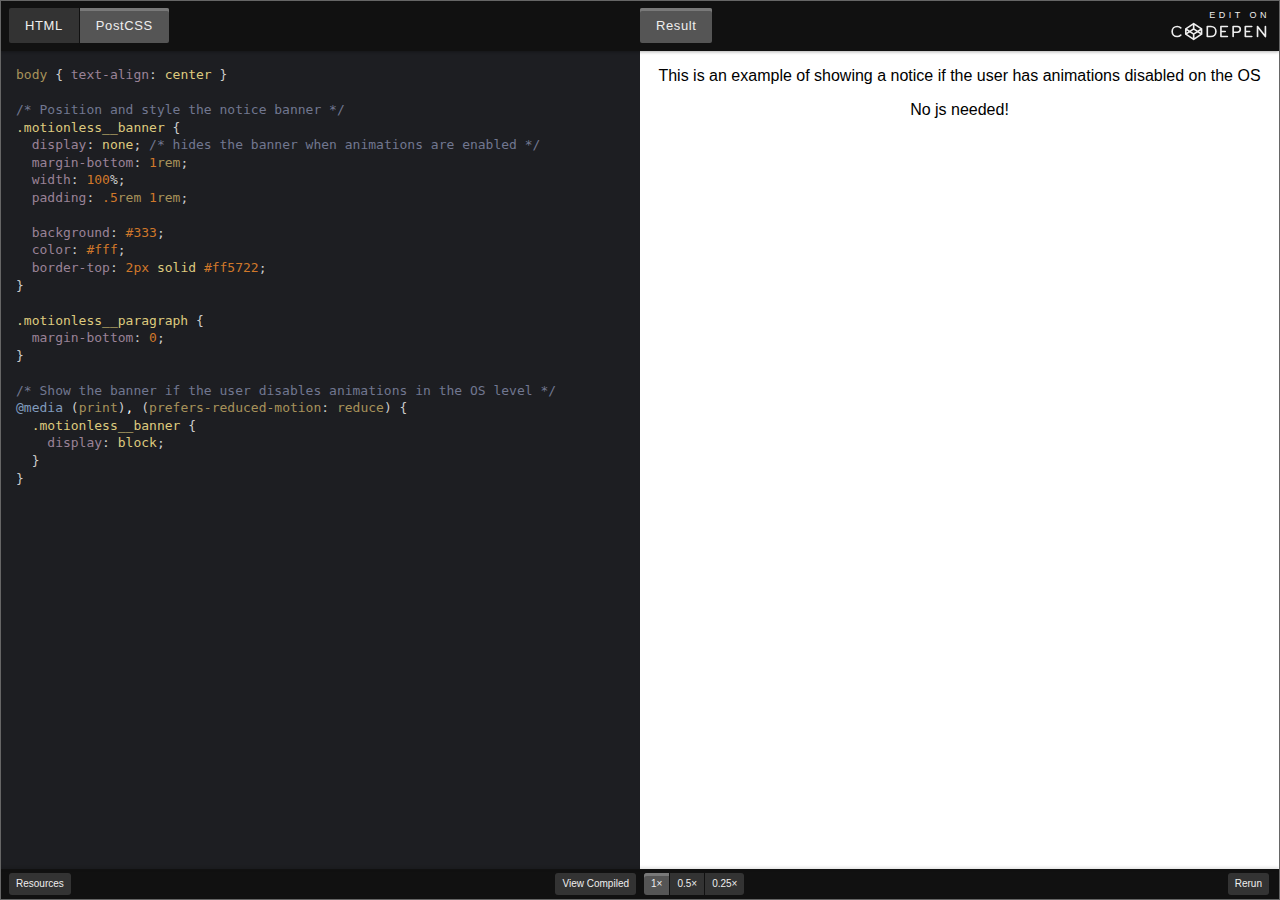
<file: css/Animate.css_files/oNjGGbw(1).html>
<!DOCTYPE html>
<!-- saved from url=(0197)https://codepen.io/eltonmesquita/embed/oNjGGbw?height=265&theme-id=dark&default-tab=css%2Cresult&user=eltonmesquita&slug-hash=oNjGGbw&pen-title=Prefers-reduce-motion%20media%20query&name=cp_embed_1 -->
<html lang="en"><head><meta http-equiv="Content-Type" content="text/html; charset=UTF-8">

<meta name="viewport" content="width=device-width">
<title>CodePen Embed - Prefers-reduce-motion media query</title>
<meta name="csrf-param" content="authenticity_token">
<meta name="csrf-token" content="0HJekQvbUEVDx5lgapMe3qO4B84bZX0gH9vtMtE7oXh4aiH5kM9+QOkNKJPt3CLGXMaRU0sowMgLELe1Ad8GzA==">
<link rel="stylesheet" media="all" href="./embed-319b7d882d8d1632e9fee3147f6a80fec2727c17c7006c0796a8f41b076aa69b.css">
<style>
    .hide {
      display: none !important;
    }

    .embed-footer,
    .embed-nav {
      background: #111111;
      
    }
    .embed-nav .code-types a,
    .embed-nav .result-button-list a,
    .action-button {
      color: #eeeeee;
      background-color: #333333;
    }
    .embed-nav .code-types a.active,
    .embed-nav .result-button-list a.active,
    .action-button.active {
      background: #555555;
      color: #eeeeee;
      box-shadow: inset 0px 3px #797979;
    }
    .embed-nav .logo-wrap a {
      color: #eeeeee;
    }

    .embed-nav svg {
      stroke: #eeeeee !important;
    }
  </style>
<link rel="stylesheet" media="all" href="./twilight-c4d2eafba805f08fdb40c0900ac100b78469aba0532ca487a4fb1591a9424a02.css">
</head>
<body id="the-body" style="border: 1px solid #666666; --borderWidth: 1px;" class="codepen-embed-body split-output static results-active">
<nav class="embed-nav group" id="embed-nav">
<ul class="code-types">
<li class="code-type">
<a id="html-link" href="https://codepen.io/eltonmesquita/embed/oNjGGbw?height=265&amp;theme-id=dark&amp;default-tab=css%2Cresult&amp;user=eltonmesquita&amp;slug-hash=oNjGGbw&amp;pen-title=Prefers-reduce-motion%20media%20query&amp;name=cp_embed_1#html-box" aria-pressed="false" role="button">
HTML
</a>
</li>
<li class="code-type">
<a id="css-link" href="https://codepen.io/eltonmesquita/embed/oNjGGbw?height=265&amp;theme-id=dark&amp;default-tab=css%2Cresult&amp;user=eltonmesquita&amp;slug-hash=oNjGGbw&amp;pen-title=Prefers-reduce-motion%20media%20query&amp;name=cp_embed_1#css-box" class="active" aria-pressed="true" role="button">
PostCSS
</a>
</li>
</ul>
<ul class="result-button-list">
<li class="results results-type">
<a id="result-link" href="https://codepen.io/eltonmesquita/embed/oNjGGbw?height=265&amp;theme-id=dark&amp;default-tab=css%2Cresult&amp;user=eltonmesquita&amp;slug-hash=oNjGGbw&amp;pen-title=Prefers-reduce-motion%20media%20query&amp;name=cp_embed_1#result-box" class="active" aria-pressed="true" role="button">
Result
</a>
</li>
</ul>
<div class="logo-wrap" id="edit-area">
<a class="large-logo edit-on-codepen" target="_blank" rel="noopener" href="https://codepen.io/eltonmesquita/pen/oNjGGbw" title="Edit on CodePen">
<span id="edit-on-text" class="open-on">EDIT ON</span>
<svg id="embed-codepen-logo" xmlns="http://www.w3.org/2000/svg" viewBox="0 0 138 26" fill="none" stroke="#000" stroke-width="2.3" stroke-linecap="round" stroke-linejoin="round">
<path d="M80 6h-9v14h9 M114 6h-9 v14h9 M111 13h-6 M77 13h-6 M122 20V6l11 14V6 M22 16.7L33 24l11-7.3V9.3L33 2L22 9.3V16.7z M44 16.7L33 9.3l-11 7.4 M22 9.3l11 7.3 l11-7.3 M33 2v7.3 M33 16.7V24 M88 14h6c2.2 0 4-1.8 4-4s-1.8-4-4-4h-6v14 M15 8c-1.3-1.3-3-2-5-2c-4 0-7 3-7 7s3 7 7 7 c2 0 3.7-0.8 5-2 M64 13c0 4-3 7-7 7h-5V6h5C61 6 64 9 64 13z"></path>
</svg>
</a>
<a class="box-logo edit-on-codepen" target="_blank" rel="noopener" href="https://codepen.io/eltonmesquita/pen/oNjGGbw" title="Edit on CodePen">
<svg xmlns="http://www.w3.org/2000/svg" viewBox="20 0 26 26" fill="none" stroke="#000" stroke-width="2.3" stroke-linecap="round" stroke-linejoin="round">
<path id="icon-codepen-box" d="M22 16.7L33 24l11-7.3V9.3L33 2L22 9.3V16.7z M44 16.7L33 9.3l-11 7.4 M22 9.3l11 7.3 l11-7.3 M33 2v7.3 M33 16.7V24"></path>
</svg>
</a>
</div>
</nav>
<div id="output" data-border-style="thin" data-header="true">
<div id="html-box" class="code-wrap code-box box " role="region" aria-label="HTML">
<pre><code data-lang="htmlmixed" id="actual-html-code" class=" cm-s-default"><span class="cm-tag cm-bracket">&lt;</span><span class="cm-tag">aside</span> <span class="cm-attribute">class</span>=<span class="cm-string">"motionless__banner"</span><span class="cm-tag cm-bracket">&gt;</span>
  <span class="cm-tag cm-bracket">&lt;</span><span class="cm-tag">p</span><span class="cm-tag cm-bracket">&gt;</span>It seems that you have reduce motion enabled!<span class="cm-tag cm-bracket">&lt;/</span><span class="cm-tag">p</span><span class="cm-tag cm-bracket">&gt;</span>
<span class="cm-tag cm-bracket">&lt;/</span><span class="cm-tag">aside</span><span class="cm-tag cm-bracket">&gt;</span>

<span class="cm-tag cm-bracket">&lt;</span><span class="cm-tag">p</span><span class="cm-tag cm-bracket">&gt;</span>This is an example of showing a notice if the user has animations disabled on the OS<span class="cm-tag cm-bracket">&lt;/</span><span class="cm-tag">p</span><span class="cm-tag cm-bracket">&gt;</span>
<span class="cm-tag cm-bracket">&lt;</span><span class="cm-tag">p</span><span class="cm-tag cm-bracket">&gt;</span>No js needed!<span class="cm-tag cm-bracket">&lt;/</span><span class="cm-tag">p</span><span class="cm-tag cm-bracket">&gt;</span></code></pre>
</div>
<div id="css-box" class="code-wrap code-box box active" role="region" aria-label="CSS">
<pre><code data-lang="text/x-sass" id="actual-css-code" class=" cm-s-default"><span class="cm-tag">body</span> <span class="cm-operator">{</span> <span class="cm-property">text-align</span><span class="cm-operator">:</span> <span class="cm-atom">center</span> <span class="cm-operator">}</span>

<span class="cm-comment">/* Position and style the notice banner */</span>
<span class="cm-qualifier">.motionless__banner</span> <span class="cm-operator">{</span>
  <span class="cm-property">display</span><span class="cm-operator">:</span> <span class="cm-atom">none</span><span class="cm-operator">;</span> <span class="cm-comment">/* hides the banner when animations are enabled */</span>
  <span class="cm-property">margin-bottom</span><span class="cm-operator">:</span> <span class="cm-number">1</span><span class="cm-tag">rem</span><span class="cm-operator">;</span>
  <span class="cm-property">width</span><span class="cm-operator">:</span> <span class="cm-number">100</span><span class="cm-operator">%</span><span class="cm-operator">;</span>
  <span class="cm-property">padding</span><span class="cm-operator">:</span> <span class="cm-number">.5</span><span class="cm-tag">rem</span> <span class="cm-number">1</span><span class="cm-tag">rem</span><span class="cm-operator">;</span>

  <span class="cm-property">background</span><span class="cm-operator">:</span> <span class="cm-number">#333</span><span class="cm-operator">;</span>
  <span class="cm-property">color</span><span class="cm-operator">:</span> <span class="cm-number">#fff</span><span class="cm-operator">;</span>
  <span class="cm-property">border-top</span><span class="cm-operator">:</span> <span class="cm-number">2</span><span class="cm-unit">px</span> <span class="cm-atom">solid</span> <span class="cm-number">#ff5722</span><span class="cm-operator">;</span>
<span class="cm-operator">}</span>

<span class="cm-qualifier">.motionless__paragraph</span> <span class="cm-operator">{</span>
  <span class="cm-property">margin-bottom</span><span class="cm-operator">:</span> <span class="cm-number">0</span><span class="cm-operator">;</span>
<span class="cm-operator">}</span>

<span class="cm-comment">/* Show the banner if the user disables animations in the OS level */</span>
<span class="cm-def">@media</span> <span class="cm-operator">(</span><span class="cm-tag">print</span><span class="cm-operator">)</span>, <span class="cm-operator">(</span><span class="cm-tag">prefers-reduced-motion</span><span class="cm-operator">:</span> <span class="cm-tag">reduce</span><span class="cm-operator">)</span> <span class="cm-operator">{</span>
  <span class="cm-qualifier">.motionless__banner</span> <span class="cm-operator">{</span>
    <span class="cm-property">display</span><span class="cm-operator">:</span> <span class="cm-atom">block</span><span class="cm-operator">;</span>
  <span class="cm-operator">}</span>
<span class="cm-operator">}</span></code></pre>
<a href="https://codepen.io/eltonmesquita/embed/oNjGGbw?height=265&amp;theme-id=dark&amp;default-tab=css%2Cresult&amp;user=eltonmesquita&amp;slug-hash=oNjGGbw&amp;pen-title=Prefers-reduce-motion%20media%20query&amp;name=cp_embed_1#0" id="view-css-compiled-button" class="action-button bottom right view-compiled-button" data-type="css">
View Compiled
</a>
</div>
<div id="result-box" class="code-box active" role="region" aria-label="Result">
<iframe id="result-iframe" class="result-iframe " sandbox="allow-downloads allow-forms allow-modals allow-pointer-lock allow-popups allow-presentation allow-same-origin allow-scripts allow-top-navigation-by-user-activation" allow="accelerometer; ambient-light-sensor; camera; encrypted-media; geolocation; gyroscope; microphone; midi; payment; vr" tabindex="-1" data-src="https://cdpn.io/eltonmesquita/fullembedgrid/oNjGGbw?type=embed&amp;animations=run" src="./oNjGGbw.html" allowtransparency="true" frameborder="0" scrolling="yes" allowpaymentrequest="true" allowfullscreen="true" name="CodePen Preview for Prefers-reduce-motion media query" title="CodePen Preview for Prefers-reduce-motion media query">
      </iframe>
</div>
<div id="about-box">
<div class="about-container">
<div class="about-user">
<a href="https://codepen.io/eltonmesquita" target="_blank" rel="noopener" class="about-image" style="background-image: url(https://assets.codepen.io/63484/internal/avatars/users/default.png?format=auto&amp;height=512&amp;version=1548005763&amp;width=512)"></a>
<div class="about-user-info">
<p>
This Pen is owned by <a href="https://codepen.io/eltonmesquita" target="_blank" rel="noopener">Elton Mesquita</a> on <a href="https://codepen.io/" target="_blank" rel="noopener">CodePen</a>.
</p>
<p>
<a href="https://codepen.io/eltonmesquita" target="_blank" rel="noopener" class="about-user-more">
See more by @eltonmesquita on CodePen
</a>
</p>
</div>
</div>
</div>
</div>
<div id="resources-box" class="resources-box">
<h3>External CSS</h3>
<p>
This Pen doesn't use any external CSS resources.
</p>
<h3>External JavaScript</h3>
<p>
This Pen doesn't use any external JavaScript resources.
</p>
</div>
</div>
<footer class="embed-footer" id="embed-footer">
<button id="resources-link" class="resources-link action-button bottom left" href="#resources-box" aria-pressed="false" role="button">
Resources
</button>
<ul class="scaling-choices bottom right">
<li><button class="action-button active" id="zoom-button-1">1×</button></li><li><button class="action-button" id="zoom-button-05">0.5×</button></li><li><button class="action-button" id="zoom-button-025">0.25×</button></li>
</ul>
<button id="rerun-button" class="action-button rerun-button bottom right">
Rerun
</button>
</footer>
<script>
    __editor_config = {"id":"classic","editors":[{"id":"html","type":"html","name":"HTML","showEditor":true,"showSettings":true,"showProcessors":true,"embeds":{"showViewCompiled":true},"settings":[{"id":"processor","name":"HTML Preprocessor","type":"select","visible":true,"values":[{"id":"none","name":"None","value":"none","default":true},{"id":"haml","name":"Haml","value":"haml"},{"id":"markdown","name":"Markdown","value":"markdown"},{"id":"slim","name":"Slim","value":"slim"},{"id":"pug","name":"Pug","value":"pug"}]},{"id":"html_classes","name":"Add Class(es) to \u003chtml\u003e","type":"input","placeholder":"e.g. single post post-1234","visible":true},{"id":"head","name":"Stuff for \u003chead\u003e","type":"textarea","placeholder":"e.g. \u003cmeta\u003e, \u003clink\u003e, \u003cscript\u003e","visible":true}],"actions":[{"id":"tidy_html","type":"tidy_code","name":"Format HTML","disabled_processors":["haml","slim"]},{"id":"view_compiled_html","type":"view_compiled","name":"View Compiled HTML","disabled_processors":["none"],"showInEmbeds":true},{"id":"analyze_html","type":"analyze","name":"Analyze HTML"},{"id":"maximize_html_editor","type":"maximize","name":"Maximize HTML Editor"},{"id":"minimize_html_editor","type":"minimize","name":"Minimize HTML Editor"},{"id":"fold_all_html","type":"fold_all","name":"Fold All"},{"id":"unfold_all_html","type":"unfold_all","name":"Unfold All"}],"processors":[{"id":"none","name":"None"},{"id":"haml","name":"Haml"},{"id":"markdown","name":"Markdown"},{"id":"slim","name":"Slim"},{"id":"pug","name":"Pug"}]},{"id":"css","type":"css","name":"CSS","showEditor":true,"showSettings":true,"showProcessors":true,"showVendorPrefixing":true,"embeds":{"showViewCompiled":true},"actions":[{"id":"tidy_css","type":"tidy_code","name":"Format CSS","disabled_processors":["sass","stylus"]},{"id":"view_compiled_css","type":"view_compiled","name":"View Compiled CSS","disabled_processors":["none"],"disabled_prefixes":["neither","prefixfree"]},{"id":"analyze_css","type":"analyze","name":"Analyze CSS"},{"id":"maximize_css_editor","type":"maximize","name":"Maximize CSS Editor"},{"id":"minimize_css_editor","type":"minimize","name":"Minimize CSS Editor"},{"id":"fold_all_css","type":"fold_all","name":"Fold All","disabled_processors":["sass"]},{"id":"unfold_all_css","type":"unfold_all","name":"Unfold All","disabled_processors":["sass"]}],"processors":[{"id":"none","name":"None"},{"id":"less","name":"Less"},{"id":"scss","name":"SCSS"},{"id":"sass","name":"Sass"},{"id":"stylus","name":"Stylus"},{"id":"postcss","name":"PostCSS"}],"parSuffixes":["less","scss","sass","styl"]},{"id":"js","type":"js","name":"JS","showEditor":true,"showSettings":true,"showProcessors":true,"externalResourcesHidden":false,"embeds":{"showViewCompiled":true},"actions":[{"id":"tidy_js","type":"tidy_code","name":"Format JavaScript","disabled_processors":["coffeescript, livescript"]},{"id":"view_compiled_js","type":"view_compiled","name":"View Compiled JavaScript","disabled_processors":["none"]},{"id":"analyze_js","type":"analyze","name":"Analyze JavaScript"},{"id":"maximize_js_editor","type":"maximize","name":"Maximize JavaScript Editor"},{"id":"minimize_js_editor","type":"minimize","name":"Minimize JavaScript Editor"},{"id":"fold_all_js","type":"fold_all","name":"Fold All"},{"id":"unfold_all_js","type":"unfold_all","name":"Unfold All"}],"processors":[{"id":"none","name":"None"},{"id":"babel","name":"Babel"},{"id":"typescript","name":"TypeScript"},{"id":"coffeescript","name":"CoffeeScript"},{"id":"livescript","name":"LiveScript"}]}],"formatters":[{"id":"classic","name":"Classic","runOn":[{"eventType":"demand"}],"url":"https://fi593g2v2a.execute-api.us-west-2.amazonaws.com/production/format"}],"layout":{"default":"top"},"linters":[{"id":"classic","name":"Classic","runOn":[{"eventType":"demand"}],"url":"https://fi593g2v2a.execute-api.us-west-2.amazonaws.com/production/lint"}],"preview":{"intervalMaxWaitMS":3500,"intervalMS":1200},"settings":[{"id":"details","name":"Pen Details","type":"setting"},{"id":"privacy","name":"Privacy","pro":true,"type":"setting"},{"id":"behavior","name":"Behavior","type":"setting"},{"id":"editor","name":"Editor","type":"setting"},{"id":"template","name":"Template","type":"setting"},{"id":"screenshot","name":"Screenshot","pro":true,"type":"setting"}]}
    __processedPen = {"html":"&lt;aside class=&quot;motionless__banner&quot;&gt;\n  &lt;p&gt;It seems that you have reduce motion enabled!&lt;/p&gt;\n&lt;/aside&gt;\n\n&lt;p&gt;This is an example of showing a notice if the user has animations disabled on the OS&lt;/p&gt;\n&lt;p&gt;No js needed!&lt;/p&gt;","css":"body { text-align: center }\n\n/* Position and style the notice banner */\n.motionless__banner {\n  display: none; /* hides the banner when animations are enabled */\n  margin-bottom: 1rem;\n  width: 100%;\n  padding: .5rem 1rem;\n\n  background: #333;\n  color: #fff;\n  border-top: 2px solid #ff5722;\n}\n\n.motionless__paragraph {\n  margin-bottom: 0;\n}\n\n/* Show the banner if the user disables animations in the OS level */\n@media (print), (prefers-reduced-motion: reduce) {\n  .motionless__banner {\n    display: block;\n  }\n}","js":""};
    __preprocessors = {
      "html": "none",
      "css": "postcss",
      "js": "babel"
    };
    __preprocessorNames = {
      "html": "HTML",
      "css": "PostCSS",
      "js": "Babel"
    };
    __pageType = "embed";
    __editable = false;
    __embed_prefill = false;
    __env = "production";
  </script>
<script src="./embed-b94531cb0389104a1448828f722186f0928ce304499c3a13e1acf68d81a3fbc1.js.Без названия"></script>


</body></html>
</file>
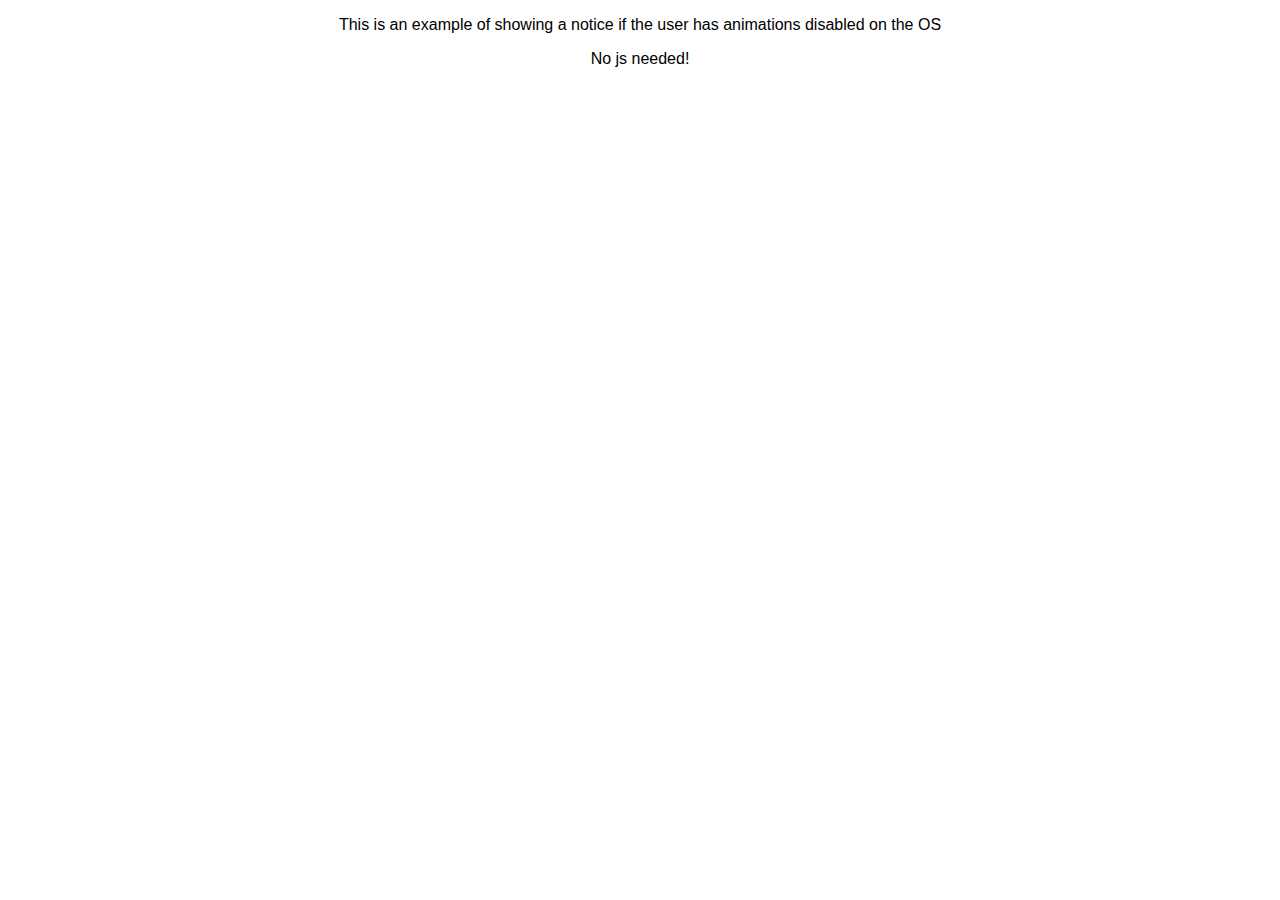
<file: css/Animate.css_files/oNjGGbw.html>
<!DOCTYPE html>
<!-- saved from url=(0077)https://cdpn.io/eltonmesquita/fullembedgrid/oNjGGbw?type=embed&animations=run -->
<html lang="en"><head><meta http-equiv="Content-Type" content="text/html; charset=UTF-8">

<link rel="apple-touch-icon" type="image/png" href="https://static.codepen.io/assets/favicon/apple-touch-icon-5ae1a0698dcc2402e9712f7d01ed509a57814f994c660df9f7a952f3060705ee.png">
<meta name="apple-mobile-web-app-title" content="CodePen">
<link rel="shortcut icon" type="image/x-icon" href="https://static.codepen.io/assets/favicon/favicon-aec34940fbc1a6e787974dcd360f2c6b63348d4b1f4e06c77743096d55480f33.ico">
<link rel="mask-icon" type="" href="https://static.codepen.io/assets/favicon/logo-pin-8f3771b1072e3c38bd662872f6b673a722f4b3ca2421637d5596661b4e2132cc.svg" color="#111">
<title>CodePen - Prefers-reduce-motion media query</title>
<link rel="stylesheet" href="./normalize.min.css">
<style>
body { text-align: center }

/* Position and style the notice banner */
.motionless__banner {
  display: none; /* hides the banner when animations are enabled */
  margin-bottom: 1rem;
  width: 100%;
  padding: .5rem 1rem;

  background: #333;
  color: #fff;
  border-top: 2px solid #ff5722;
}

.motionless__paragraph {
  margin-bottom: 0;
}

/* Show the banner if the user disables animations in the OS level */
@media (print), (prefers-reduced-motion: reduce) {
  .motionless__banner {
    display: block;
  }
}
</style>
<script>
  window.console = window.console || function(t) {};
</script>
<script>
  if (document.location.search.match(/type=embed/gi)) {
    window.parent.postMessage("resize", "*");
  }
</script>
</head>
<body translate="no">
<aside class="motionless__banner">
<p>It seems that you have reduce motion enabled!</p>
</aside>
<p>This is an example of showing a notice if the user has animations disabled on the OS</p>
<p>No js needed!</p>
<script src="./iframeRefreshCSS-e03f509ba0a671350b4b363ff105b2eb009850f34a2b4deaadaa63ed5d970b37.js.Без названия"></script>


</body></html>
</file>
<file: css/Animate.css_files/embed-319b7d882d8d1632e9fee3147f6a80fec2727c17c7006c0796a8f41b076aa69b.css>
.CodeMirror{font-family:monospace;height:300px;color:black;direction:ltr}.CodeMirror-lines{padding:4px 0}.CodeMirror pre.CodeMirror-line,.CodeMirror pre.CodeMirror-line-like{padding:0 4px}.CodeMirror-scrollbar-filler,.CodeMirror-gutter-filler{background-color:white}.CodeMirror-gutters{border-right:1px solid #ddd;background-color:#f7f7f7;white-space:nowrap}.CodeMirror-linenumber{padding:0 3px 0 5px;min-width:20px;text-align:right;color:#9b9dad;white-space:nowrap}.CodeMirror-guttermarker{color:black}.CodeMirror-guttermarker-subtle{color:#9b9dad}.CodeMirror-cursor{border-left:1px solid black;border-right:none;width:0}.CodeMirror div.CodeMirror-secondarycursor{border-left:1px solid silver}.cm-fat-cursor .CodeMirror-cursor{width:auto;border:0 !important;background:#7e7}.cm-fat-cursor div.CodeMirror-cursors{z-index:1}.cm-fat-cursor-mark{background-color:rgba(20,255,20,0.5);-webkit-animation:blink 1.06s steps(1) infinite;animation:blink 1.06s steps(1) infinite}.cm-animate-fat-cursor{width:auto;border:0;-webkit-animation:blink 1.06s steps(1) infinite;animation:blink 1.06s steps(1) infinite;background-color:#7e7}@-webkit-keyframes blink{50%{background-color:transparent}}@keyframes blink{50%{background-color:transparent}}.cm-tab{display:inline-block;text-decoration:inherit}.CodeMirror-rulers{position:absolute;left:0;right:0;top:-50px;bottom:-20px;overflow:hidden}.CodeMirror-ruler{border-left:1px solid #ccc;top:0;bottom:0;position:absolute}div.CodeMirror span.CodeMirror-matchingbracket{color:#0b0}div.CodeMirror span.CodeMirror-nonmatchingbracket{color:#a22}.CodeMirror-matchingtag{background:rgba(255,150,0,0.3)}.CodeMirror-activeline-background{background:#e8f2ff}.CodeMirror{position:relative;overflow:hidden;background:white}.CodeMirror-scroll{overflow:scroll !important;margin-bottom:-30px;margin-right:-30px;padding-bottom:30px;height:100%;outline:none;position:relative}.CodeMirror-sizer{position:relative;border-right:30px solid transparent}.CodeMirror-vscrollbar,.CodeMirror-hscrollbar,.CodeMirror-scrollbar-filler,.CodeMirror-gutter-filler{position:absolute;z-index:6;display:none}.CodeMirror-vscrollbar{right:0;top:0;overflow-x:hidden;overflow-y:scroll}.CodeMirror-hscrollbar{bottom:0;left:0;overflow-y:hidden;overflow-x:scroll}.CodeMirror-scrollbar-filler{right:0;bottom:0}.CodeMirror-gutter-filler{left:0;bottom:0}.CodeMirror-gutters{position:absolute;left:0;top:0;min-height:100%;z-index:3}.CodeMirror-gutter{white-space:normal;height:100%;display:inline-block;vertical-align:top;margin-bottom:-30px}.CodeMirror-gutter-wrapper{position:absolute;z-index:4;background:none !important;border:none !important}.CodeMirror-gutter-background{position:absolute;top:0;bottom:0;z-index:4}.CodeMirror-gutter-elt{position:absolute;cursor:default;z-index:4}.CodeMirror-gutter-wrapper ::-moz-selection{background-color:transparent}.CodeMirror-gutter-wrapper ::selection{background-color:transparent}.CodeMirror-gutter-wrapper ::-moz-selection{background-color:transparent}.CodeMirror-lines{cursor:text;min-height:1px}.CodeMirror pre.CodeMirror-line,.CodeMirror pre.CodeMirror-line-like{border-radius:0;border-width:0;background:transparent;font-family:inherit;font-size:inherit;margin:0;white-space:pre;word-wrap:normal;line-height:inherit;color:inherit;z-index:2;position:relative;overflow:visible;-webkit-tap-highlight-color:transparent;-webkit-font-variant-ligatures:contextual;font-variant-ligatures:contextual}.CodeMirror-wrap pre.CodeMirror-line,.CodeMirror-wrap pre.CodeMirror-line-like{word-wrap:break-word;white-space:pre-wrap;word-break:normal}.CodeMirror-linebackground{position:absolute;left:0;right:0;top:0;bottom:0;z-index:0}.CodeMirror-linewidget{position:relative;z-index:2;padding:0.1px}.CodeMirror-rtl pre{direction:rtl}.CodeMirror-code{outline:none}.CodeMirror-scroll,.CodeMirror-sizer,.CodeMirror-gutter,.CodeMirror-gutters,.CodeMirror-linenumber{-webkit-box-sizing:content-box;box-sizing:content-box}.CodeMirror-measure{position:absolute;width:100%;height:0;overflow:hidden;visibility:hidden}.CodeMirror-cursor{position:absolute;pointer-events:none}.CodeMirror-measure pre{position:static}div.CodeMirror-cursors{visibility:hidden;position:relative;z-index:3}div.CodeMirror-dragcursors{visibility:visible}.CodeMirror-focused div.CodeMirror-cursors{visibility:visible}.CodeMirror-selected{background:#d9d9d9}.CodeMirror-focused .CodeMirror-selected{background:#d7d4f0}.CodeMirror-crosshair{cursor:crosshair}.CodeMirror-line::-moz-selection,.CodeMirror-line>span::-moz-selection,.CodeMirror-line>span>span::-moz-selection{background:#d7d4f0}.CodeMirror-line::selection,.CodeMirror-line>span::selection,.CodeMirror-line>span>span::selection{background:#d7d4f0}.CodeMirror-line::-moz-selection,.CodeMirror-line>span::-moz-selection,.CodeMirror-line>span>span::-moz-selection{background:#d7d4f0}.cm-searching{background-color:#ffa;background-color:rgba(255,255,0,0.4)}.cm-force-border{padding-right:0.1px}@media print{.CodeMirror div.CodeMirror-cursors{visibility:hidden}}.cm-tab-wrap-hack:after{content:''}span.CodeMirror-selectedtext{background:none}.CodeMirror{font:15px/1.5 Monaco, MonoSpace;background:none;height:100%}.CodeMirror pre{z-index:4;margin:0}.CodeMirror-gutters{border:0;background:none}@media (max-width: 767px), (max-height: 440px){.CodeMirror-gutters{display:none}}div.CodeMirror span.CodeMirror-matchingbracket{color:inherit}.CodeMirror-matchingtag{background:none}.CodeMirror-sizer{margin-bottom:0 !important}.CodeMirror-dialog{background:#eee;padding:5px;font-size:0.9rem;position:absolute;top:0;left:0;width:100%;z-index:20;color:black}.CodeMirror-dialog .CodeMirror-search-hint{display:none}.CodeMirror-dialog .CodeMirror-search-field{width:250px !important;font:0.9rem/1.3 Monaco, MonoSpace}.CodeMirror-dialog-top button{font-family:'Lato', 'Lucida Grande', 'Lucida Sans Unicode', Tahoma, Sans-Serif;font-size:0.8rem;padding:2px 7px;margin:0 1px 0 0;border-width:1px;background:#1e1f26;color:white;border-radius:3px}.CodeMirror-dialog-top button:hover,.CodeMirror-dialog-top button:focus{background:#292b34}.CodeMirror-scrollbar-filler,.CodeMirror-gutter-filler{background-color:transparent}.CodeMirror-linewidget{overflow:hidden}@media (max-width: 767px), (max-height: 440px){.CodeMirror-gutter-wrapper{display:none}}@media (max-width: 767px), (max-height: 440px){.CodeMirror-sizer{margin-left:0 !important}}.CodeMirror-foldmarker{color:blue;text-shadow:#b9f 1px 1px 2px, #b9f -1px -1px 2px, #b9f 1px -1px 2px, #b9f -1px 1px 2px;font-family:arial;line-height:0.3;cursor:pointer}.CodeMirror-foldgutter{width:0.7em}.CodeMirror-foldgutter-open,.CodeMirror-foldgutter-folded{cursor:pointer}.CodeMirror-placeholder{opacity:0.5}.CodeMirror-foldgutter-open::after{font-family:sans-serif;content:'\25BE'}.CodeMirror-foldgutter-folded::after{font-family:sans-serif;content:'\25B8'}.CodeMirror-hints{position:absolute;z-index:10;overflow:hidden;list-style:none;margin:0;padding:2px;-webkit-box-shadow:2px 3px 5px rgba(0,0,0,0.2);box-shadow:2px 3px 5px rgba(0,0,0,0.2);border-radius:3px;max-height:20em;overflow-y:auto}.CodeMirror-hints .CodeMirror-hint{margin:2px 0;font-size:0.9rem;padding:0 4px;border-radius:2px;white-space:pre;cursor:pointer}.CodeMirror-simplescroll-horizontal div,.CodeMirror-simplescroll-vertical div{position:absolute;background-clip:padding-box !important}.CodeMirror-simplescroll-horizontal div{border-bottom:4px solid transparent}.CodeMirror-simplescroll-vertical div{border-right:4px solid transparent}.CodeMirror-simplescroll-horizontal,.CodeMirror-simplescroll-vertical{position:absolute;z-index:6}.CodeMirror-simplescroll-horizontal{bottom:0;left:0;height:9px}.CodeMirror-simplescroll-horizontal div{bottom:0;height:100%}.CodeMirror-simplescroll-vertical{right:0;top:0;width:9px}.CodeMirror-simplescroll-vertical div{right:0;width:100%}.other-client{position:relative;pointer-events:none;opacity:0.9}.other-client::before{font-family:'Lato', 'Lucida Grande', 'Lucida Sans Unicode', Tahoma, Sans-Serif;background:var(--color, #5a5f73);color:white;text-shadow:0 1px 3px rgba(0,0,0,0.7);-webkit-box-shadow:0 2px 6px rgba(0,0,0,0.3);box-shadow:0 2px 6px rgba(0,0,0,0.3);position:absolute;white-space:nowrap;bottom:calc(100% + 7px);left:50%;-webkit-transform:translateX(-50%);transform:translateX(-50%);padding:1px 5px 0;font-size:0.8rem;border-radius:3px}.other-client::after{content:'';left:50%;-webkit-transform:translateX(calc(-50% - 1px));transform:translateX(calc(-50% - 1px));position:absolute;bottom:calc(100% - 1px);width:0;height:0;border-top:4px solid var(--color, #5a5f73);border-left:4px solid transparent;border-right:4px solid transparent;border-bottom:4px solid transparent}.CodeMirror-linewidget+.CodeMirror-linewidget .inline-editor-error{border-top:1px solid #ff4949}.CodeMirror-linewidget+.CodeMirror-linewidget .inline-editor-error.yellow{border-top-color:#d2c676}.inline-editor-error{background:#ff3c41;color:white;position:relative;font-size:90%;padding:5px 15px;background-clip:padding-box;-webkit-box-shadow:inset -50px 0 50px -10px rgba(0,0,0,0.2);box-shadow:inset -50px 0 50px -10px rgba(0,0,0,0.2);-webkit-hyphens:auto;-ms-hyphens:auto;hyphens:auto}.inline-editor-error.yellow{background-color:#d9b200;color:#2c303a}.inline-editor-error.yellow h4{text-transform:none}.inline-editor-error a{color:inherit;text-decoration:underline}.box.stylus .inline-editor-error,.box.pug .inline-editor-error{white-space:pre-wrap}.inline-editor-warning{background:#ffdd40;color:black}body:not(.codepen-embed-body) .inline-error-hidden{height:0;padding:0;margin:0;border:0}body:not(.codepen-embed-body) .inline-error-hidden .inline-error-message{visibility:hidden}body:not(.codepen-embed-body) .inline-error-hidden .inline-error-toggle{display:block}.html-errors{padding-left:15px}.error-bar{display:none;position:absolute;z-index:5;bottom:10px;right:10px;width:20px;font-weight:bold;text-align:right;color:white;cursor:pointer;padding-right:10px}.error-icon{border-radius:50%;width:15px;height:15px;line-height:15px;display:inline-block;text-align:center;background:#ff3c41;color:white}.error-icon:hover,.error-icon:focus{background:white;color:#ff3c41}.line-highlight{background:rgba(0,0,0,0.2);left:-26px}.embed-nav{font-family:initial;line-height:initial;font-size:initial;font-weight:initial;background:#252525;height:50px;-webkit-box-shadow:0 1px 3px rgba(0,0,0,0.3);box-shadow:0 1px 3px rgba(0,0,0,0.3);padding-left:8px;position:relative;z-index:2}.embed-nav .code-types,.embed-nav .result-button-list{white-space:nowrap;z-index:1;list-style:none;display:inline-block;padding:0;margin:0;margin-top:7px;font-size:0}.embed-nav .code-types li,.embed-nav .result-button-list li{display:inline-block;margin-right:1px}.embed-nav .code-types li:first-child a,.embed-nav .result-button-list li:first-child a{border-top-left-radius:2px;border-bottom-left-radius:2px}.embed-nav .code-types li:last-child a,.embed-nav .result-button-list li:last-child a{border-top-right-radius:2px;border-bottom-right-radius:2px}.embed-nav .code-types a,.embed-nav .result-button-list a{font-family:'Lato', 'Lucida Grande', 'Lucida Sans Unicode', Tahoma, Sans-Serif;display:inline-block;-webkit-transition:background 200ms ease, -webkit-box-shadow 200ms ease;transition:background 200ms ease, -webkit-box-shadow 200ms ease;transition:background 200ms ease, box-shadow 200ms ease;transition:background 200ms ease, box-shadow 200ms ease, -webkit-box-shadow 200ms ease;text-decoration:none;padding:10px 16px 10px 16px;letter-spacing:0.6px;font-size:13px;-webkit-box-shadow:inset 0 3px transparent;box-shadow:inset 0 3px transparent}.embed-nav .code-types a.disabled,.embed-nav .result-button-list a.disabled{-webkit-box-shadow:inset 0 3px rgba(51,51,51,0.64);box-shadow:inset 0 3px rgba(51,51,51,0.64);background:#c7c9d3;color:#444857}.embed-nav .result-button-list{position:absolute;left:50%}.embed-nav .result-button-list.result-button-list-modal{left:auto;right:10px}.embed-nav .logo-wrap{position:absolute;top:9px;right:10px;height:50px}.embed-nav .logo-wrap a{color:#efefef;fill:#efefef;text-decoration:none}.embed-nav .logo-wrap .open-on{font-family:'Helvetica Neue Light', 'Helvetica Neue', Helvetica, Arial, 'Lucida Grande', sans-serif;text-align:right;display:block;font-size:9px;letter-spacing:3.5px;padding-bottom:0;margin-right:-1px}.embed-nav .logo-wrap #embed-codepen-logo{width:99px;height:23px}.embed-nav ul a:hover,.action-button:hover{opacity:0.9}.embed-nav ul a:active,.action-button:active{-webkit-transform:translateY(1px);transform:translateY(1px)}@media (max-width: 470px){.embed-nav .large-logo{display:none}.embed-nav .box-logo{display:block}.embed-nav .result-button-list{position:static}}@media (max-width: 350px){.embed-nav .logo-wrap{right:6px}.embed-nav .code-types,.embed-nav .result-button-list{margin-top:8px}.embed-nav .code-types li a,.embed-nav .result-button-list li a{padding-left:8px;padding-right:8px;font-size:11px}}#about-box{background-image:url("[data-uri]");background-color:#fff;position:relative;display:none;height:100%;width:100%;color:#000;font-size:12px}#about-box .about-container{-webkit-transform:translate3d(-50%, -50%, 0);transform:translate3d(-50%, -50%, 0);position:absolute;width:80%;width:-webkit-fit-content;width:-moz-fit-content;width:fit-content;max-width:90%;left:50%;top:50%;background:#fff;border-radius:6px;padding:1.5em;-webkit-box-shadow:0px 2px rgba(0,0,0,0.3);box-shadow:0px 2px rgba(0,0,0,0.3)}@media (min-width: 500px){#about-box .about-container{max-width:440px}}#about-box .about-image{display:block;margin:auto;width:120px;height:120px;border-radius:100%;background-size:100%;min-width:120px;min-height:120px;opacity:1}#about-box p{margin-bottom:1em}#about-box p:last-child{margin-bottom:0}@media (min-width: 500px){.about-user{display:-webkit-box;display:-webkit-flex;display:-ms-flexbox;display:flex;-webkit-box-align:center;-webkit-align-items:center;-ms-flex-align:center;align-items:center}}.about-user-info{margin:auto;text-align:center}@media (min-width: 500px){.about-user-info{margin-left:2em}}.about-user-info a{color:inherit;opacity:0.8}.about-user-info a:hover,.about-user-info a:focus{opacity:1}.about-user-info .about-user-more{display:inline-block;margin:auto;background:#000;color:#fff;padding:3px 6px;border-radius:3px;text-align:center;text-decoration:none}.about-codepen{display:block;text-align:center;text-decoration:none;color:inherit}.about-codepen svg{display:inline-block;max-width:10em;margin-bottom:1em}.about-codepen u{opacity:0.8;text-decoration:underline}.about-codepen:hover u,.about-codepen:focus u{opacity:1}.anon-result-box{height:100%;padding:1rem;display:-webkit-box !important;display:-webkit-flex !important;display:-ms-flexbox !important;display:flex !important;-webkit-box-pack:center;-webkit-justify-content:center;-ms-flex-pack:center;justify-content:center;-webkit-box-align:center;-webkit-align-items:center;-ms-flex-align:center;align-items:center;text-align:center;background:#c7c9d3}.anon-result-box p{margin:0 0 0.5rem 0}body.anon-embed-body .logo-wrap{top:14px}*{-webkit-box-sizing:border-box;box-sizing:border-box;margin:0;padding:0}html,body{height:100%;overflow:hidden}body{font-family:'Lato', 'Lucida Grande', 'Lucida Sans Unicode', Tahoma, Sans-Serif;line-height:1.4}.large-logo{display:block}.box-logo{display:none;width:20px;height:20px;background:rgba(0,0,0,0.1);-webkit-box-sizing:content-box;box-sizing:content-box;padding:5px;border-radius:100%;margin-top:1px}.editable-badge{position:absolute;z-index:1;top:0;right:5px;background:rgba(0,0,0,0.5);padding:2px 6px;color:white;font-size:12px;text-transform:uppercase;letter-spacing:3px;opacity:0.5;pointer-events:none}.embed-line-highlight{background:rgba(212,214,223,0.2)}#output{height:calc(100% - 50px - 30px)}body.codepen-embed-hidden-nav #output{height:100%}#output pre{font-size:13px;white-space:pre-wrap;line-height:1.35;-moz-tab-size:2;-o-tab-size:2;tab-size:2;max-width:100vw}#output pre code{font-family:'Source Code Pro', Menlo, Consolas, Monaco, monospace}#output .CodeMirror-guttermarker-subtle,#output .CodeMirror-linenumber{font-size:13px}.CodeMirror-simplescroll{padding:15px}body.static #output pre,#output.static pre{width:100%;padding:15px}html.ios body.static #output pre,html.ios #output.static pre{word-break:break-all}#output pre,#output iframe{height:100%;overflow:auto;-webkit-overflow-scrolling:touch}#output pre::-webkit-scrollbar,#output iframe::-webkit-scrollbar{width:0.5em;height:0.5em}#output pre::-webkit-scrollbar-thumb,#output iframe::-webkit-scrollbar-thumb{background:rgba(0,0,0,0.5)}#output pre::-webkit-scrollbar-track,#output iframe::-webkit-scrollbar-track{background:none}.code-box{position:relative}#html-box,#css-box,#js-box,#result-box{display:none}#html-box.active,#css-box.active,#js-box.active,#result-box.active{display:block;height:100%}#result-box iframe{width:100%;height:100%;border:none;background:white;overflow:auto;-webkit-overflow-scrolling:touch;-webkit-transform-origin:0 0;transform-origin:0 0}#result-box iframe::-webkit-scrollbar{width:0.5em;height:0.5em}#result-box iframe::-webkit-scrollbar-thumb{background:rgba(0,0,0,0.5)}#result-box iframe::-webkit-scrollbar-track{background:none}#result-box.zoom-1 iframe{width:100% !important;height:100% !important}#result-box.zoom-05 iframe{width:200% !important;height:200% !important;-webkit-transform:scale(0.5);transform:scale(0.5)}#result-box.zoom-025 iframe{width:400% !important;height:400% !important;-webkit-transform:scale(0.25);transform:scale(0.25)}#output{position:relative}#output.single-output div.active{display:block;height:100%;width:100%}body.split-output #output div.active{display:block;float:left;height:100%;width:50%}body.about-output #output #about-box{display:block}.embed-footer{height:30px;padding:0 6px;position:relative}.embed-footer::before{-webkit-box-shadow:0 -1px 3px rgba(0,0,0,0.3);box-shadow:0 -1px 3px rgba(0,0,0,0.3);content:'';position:absolute;bottom:100%;height:1px;margin-bottom:-1px;left:0;right:0;z-index:10;width:100%}.action-button{font-family:'Lato', 'Lucida Grande', 'Lucida Sans Unicode', Tahoma, Sans-Serif;-webkit-transition:color 300ms ease, background-color 300ms ease, opacity 300ms ease;transition:color 300ms ease, background-color 300ms ease, opacity 300ms ease;background-color:#fff;display:inline-block;z-index:100;color:#000;text-decoration:none;font-size:0.8rem;font-size:10px;line-height:12px;padding:5px 7px;margin:4px 2px;border-radius:3px;border:0}.action-button.hidden{display:none}.rerun-button{position:absolute;right:8px;top:0;display:none}body.results-active .rerun-button{display:block}.rerun-button.rerun-button-modal{right:10px}.view-compiled-button{top:100%;position:absolute;right:50%;z-index:2;margin-right:4px}.split-output .view-compiled-button{right:0%}@media (max-width: 540px){.view-compiled-button{right:6px}}.scaling-choices{list-style:none;white-space:nowrap;display:none;position:absolute;top:0;left:50%;z-index:2;margin-left:4px;font-size:0}body.results-active .scaling-choices{display:inline-block}.scaling-choices>li{display:inline-block}.scaling-choices .action-button{position:static;border:0;border-radius:0;margin-left:0;margin-right:1px}.scaling-choices .action-button.active{height:auto !important}.scaling-choices li:first-child .action-button{border-radius:3px 0 0 3px}.scaling-choices li:last-child .action-button{border-radius:0 3px 3px 0}.scaling-choices:focus-within .action-button{opacity:1;visibility:visible}.ios-scroll-fix #result-box{-webkit-overflow-scrolling:touch;overflow:auto}.resources-box{position:absolute;top:0;bottom:0;left:0;right:0;background:black;background:rgba(0,0,0,0.95);color:white;padding:20px;opacity:0;visibility:hidden;-webkit-transform:translateX(-100%);transform:translateX(-100%);-webkit-transition:opacity 0.2s linear, visibility 0s linear 0.2s, -webkit-transform 0.2s ease-in-out;transition:opacity 0.2s linear, visibility 0s linear 0.2s, -webkit-transform 0.2s ease-in-out;transition:opacity 0.2s linear, transform 0.2s ease-in-out, visibility 0s linear 0.2s;transition:opacity 0.2s linear, transform 0.2s ease-in-out, visibility 0s linear 0.2s, -webkit-transform 0.2s ease-in-out;overflow:hidden;overflow-y:auto;z-index:200;-webkit-animation:dont-show 0.4s linear backwards;animation:dont-show 0.4s linear backwards}.split-output .resources-box{right:50%}@-webkit-keyframes dont-show{0%,100%{visibility:hidden}}@keyframes dont-show{0%,100%{visibility:hidden}}.resources-box.active{opacity:1;visibility:visible;-webkit-transform:none;transform:none;-webkit-transition-delay:0s;transition-delay:0s}.resources-box h3{text-transform:uppercase;letter-spacing:0.05em;font-size:0.7rem;color:#9d9ea0;border-bottom:1px solid #5a5f73;font-weight:400;margin-bottom:0.5rem}.resources-box h3:not(:first-child){margin-top:20px}.resources-box p,.resources-box ul,.resources-box ol{margin-bottom:1rem}.resources-link{z-index:201}.no-resource{font-size:14px;color:#fff}.list-of-resources{padding:0 20px 0 0;font-size:14px;word-break:break-all;list-style:none}.list-of-resources li{margin-bottom:0.5rem}.list-of-resources a{color:#76daff}.list-of-resources a:hover,.list-of-resources a:focus{color:#fff}.package-resources{display:table}.package-resources>li{display:table-row;font-size:14px}.package-resources>li>span,.package-resources>li>a{display:table-cell;padding:0 10px 4px 0}
</file>
<file: css/Animate.css_files/twilight-c4d2eafba805f08fdb40c0900ac100b78469aba0532ca487a4fb1591a9424a02.css>
.cm-header{font-weight:bold}.cm-strong{font-weight:bold}.cm-em{font-style:italic}.CodeMirror-cursor{border-left-color:white !important}.CodeMirror-selected{background:rgba(255,255,255,0.05)}.CodeMirror-focused .CodeMirror-selected{background:rgba(255,255,255,0.1)}.CodeMirror-matchingbracket{border-bottom:1px solid rgba(255,255,255,0.5)}.CodeMirror-matchingtag{border-bottom:1px solid rgba(255,255,255,0.3)}.powers{border-bottom:1px solid rgba(255,255,255,0.05)}.editor-title-button svg{fill:#9b9dad}.editor-title-button:hover svg,.editor-title-button:focus svg{fill:#e3e4e8}.cm-searching{background:black;outline:2px solid rgba(255,255,255,0.25)}.CodeMirror-hints{border:1px solid #5a5f73;background:#444857}.CodeMirror-hint{color:white}li.CodeMirror-hint-active{background:#c7c9d3;color:black}.project-editor-warning{background:rgba(255,255,255,0.1)}.cm-keyword{color:#ddca7e}.cm-atom{color:#ddca7e}.box-html .cm-atom{color:#96b38a}.cm-number{color:#d0782a}.cm-unit{color:#d0782a}.cm-def{color:#809bbd}.cm-variable{color:#ddca7e}.cm-variable-2{color:#809bbd}.cm-property{color:#9a8297}.cm-operator{color:#ccc}.cm-comment{color:#717790}.cm-string{color:#96b38a}.cm-string-2{color:#96b38a}.cm-meta{color:#9a8297}.cm-header{color:#ff6400}.cm-tag{color:#a7925a}.box-css .cm-tag{color:#ddca7e}.cm-attribute{color:#ddca7e}.cm-strong{color:#ddca7e}.cm-em{color:#ddca7e}.cm-qualifier{color:#ddca7e}.cm-builtin{color:#ddca7e}body.editor{background:#1d1e22}.box.box.box,.editor .top-boxes,.CodeMirror-gutter-wrapper,body.project .editor-pane,body.project .editor{background:#1d1e22}.box.box.box pre,.editor .top-boxes pre,.CodeMirror-gutter-wrapper pre,body.project .editor-pane pre,body.project .editor pre{color:white}.CodeMirror-guttermarker-subtle,.CodeMirror-linenumber{color:#34363e}#output pre::-webkit-scrollbar,#output iframe::-webkit-scrollbar{width:0.5em;height:0.5em}#output pre::-webkit-scrollbar-thumb,#output iframe::-webkit-scrollbar-thumb{background:#666b7a}#output pre::-webkit-scrollbar-track,#output iframe::-webkit-scrollbar-track{background:none}.CodeMirror-simplescroll-horizontal div,.CodeMirror-simplescroll-vertical div{background:#666b7a}
</file>
